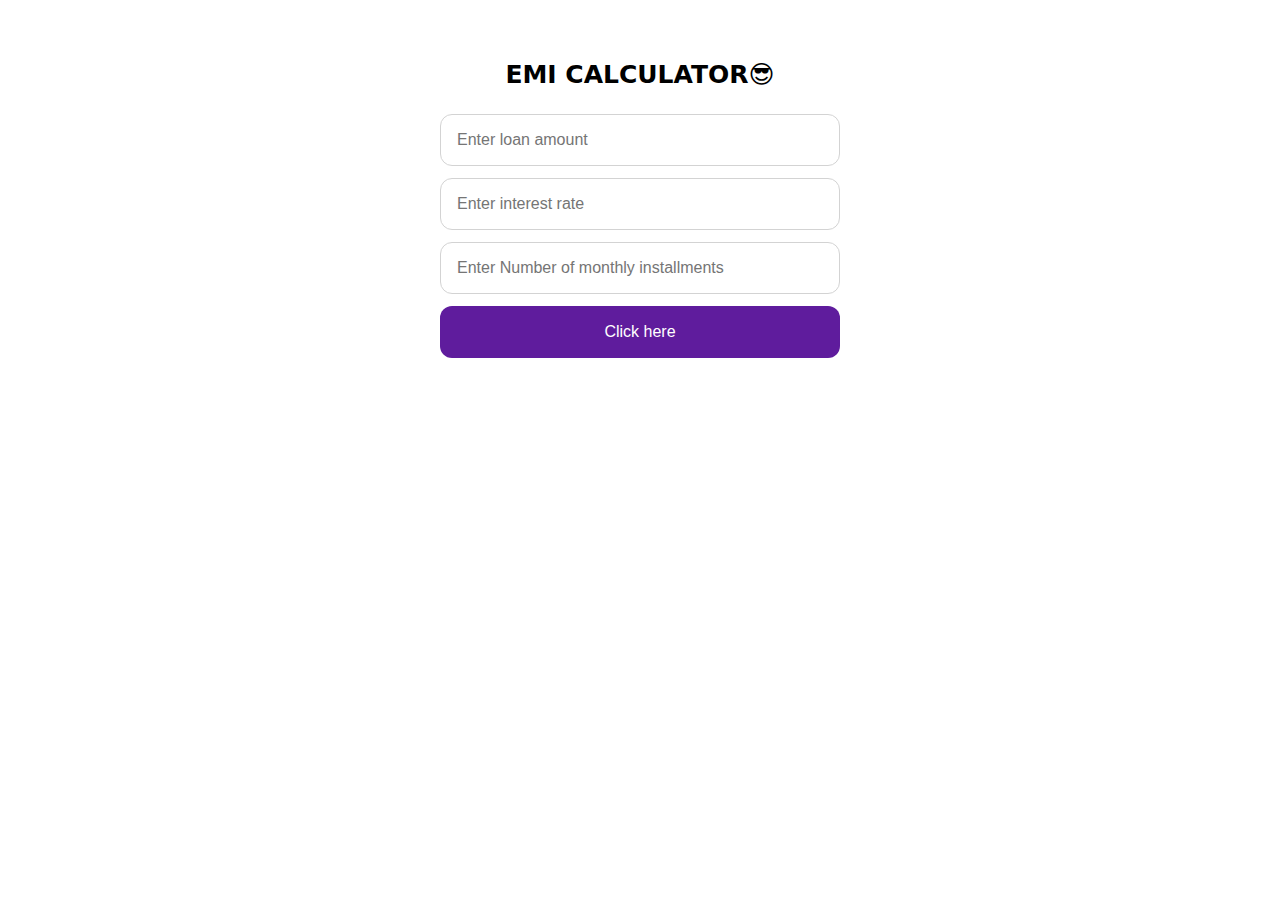
<file: day2/index.html>
<!DOCTYPE html>
<html lang="en">

<head>
    <meta charset="UTF-8">
    <meta name="viewport" content="width=device-width, initial-scale=1.0">
    <title>EMI CALCULATOR</title>
    <link rel="stylesheet" href="index.css">
</head>

<body>
    <div class="container">
        <h3 class="em1">EMI CALCULATOR😎</h3>
        <input type="number" value="" id="principalLoanAmount" placeholder="Enter loan amount">
        <input type="number" value="" id="interestRate" placeholder="Enter interest rate">
        <input type="number" value="" id="loanTerm" placeholder="Enter Number of monthly installments">
        <button class="btn" onclick="emiCal()">Click here</button>
        <h3 id="result"></h3>
    </div>
    <script src="index.js"></script>

</body>

</html>
</file>
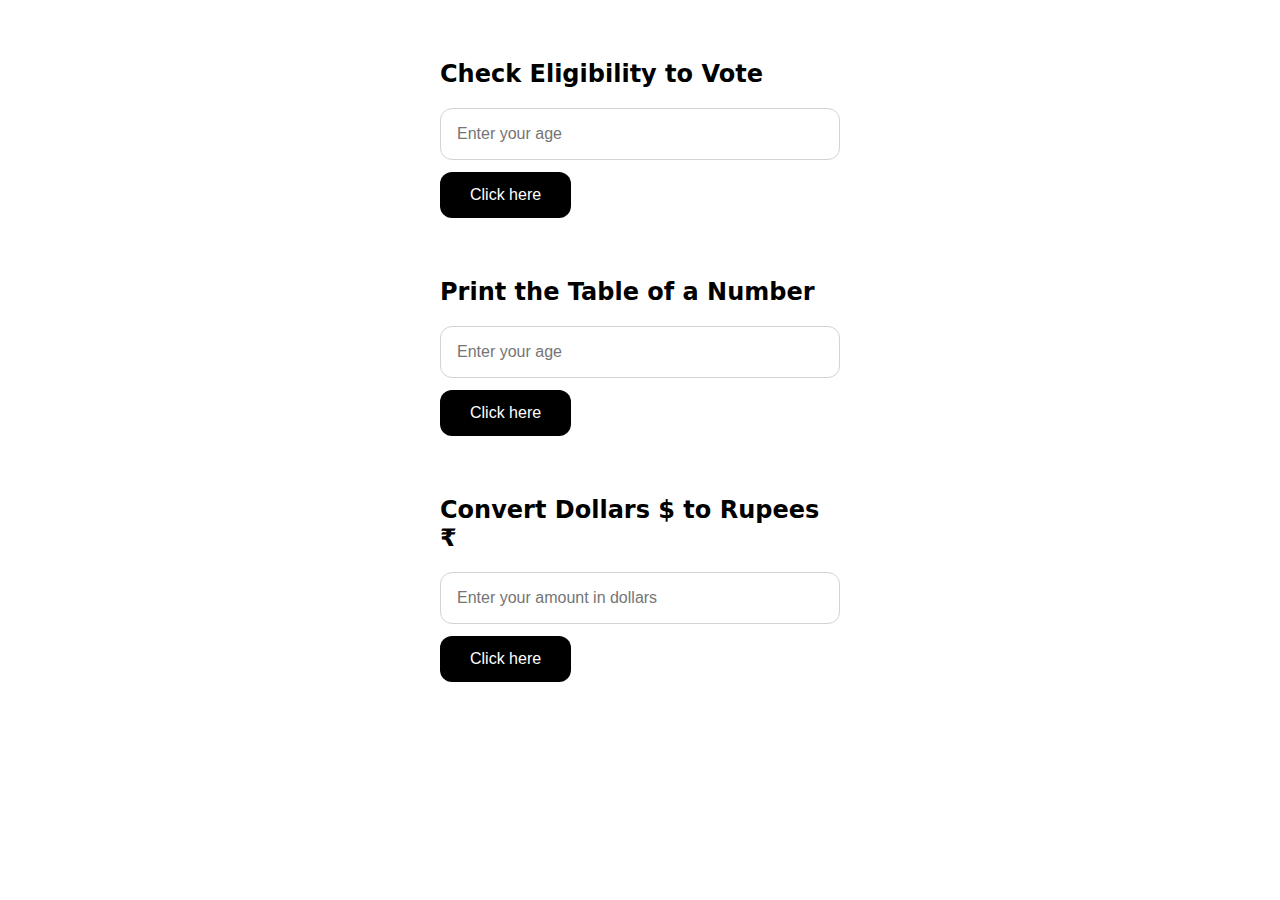
<file: home.html>
<!DOCTYPE html>
<html>

<head>
    <meta charset="UTF-8">
    <meta name="viewport" content="width=device-width, initial-scale=1.0">
    <title>vote</title>
    <link rel="stylesheet" href="home.css">
</head>

<body>
    <div class="container">
        <h2>Check Eligibility to Vote</h2>
        <input type="number" value=" " placeholder="Enter your age" id="age">
        <button class="btn" onclick="checkAge(age)">Click here</button>
        <h3 id="ag"></h3>
    </div>

    <div class="container">
        <h2>Print the Table of a Number</h2>
        <input type="number" value=" " placeholder="Enter your age" id="number">
        <button class="btn" onclick="printTable(number)">Click here</button>
        <h3 id="ag1"></h3>
    </div>

    <div class="container">
        <h2>Convert Dollars $ to Rupees ₹</h2>
        <input type="number" value=" " placeholder="Enter your amount in dollars" id="dollor">
        <button class="btn" onclick="convertDoller(dollor)">Click here</button>
        <h3 id="ag2"></h3>

    </div>



    <script src="home.js"></script>
</body>

</html>
</file>
<file: day2/index.css>
body {
    font-family: system-ui, -apple-system, BlinkMacSystemFont, 'Segoe UI', Roboto, Oxygen, Ubuntu, Cantarell, 'Open Sans', 'Helvetica Neue', sans-serif;
}

.container {
    width: 400px;
    margin: 60px auto;
}

.em1 {
    text-align: center;
    font-size: 25px;
}

.btn {
    width: 100%;
    background-color: rgb(95, 28, 157);
    padding: 17px;
    border: none;
    cursor: pointer;
    color: white;
    border-radius: 12px;
    font-size: 16px;

}

input {
    border: 1px solid lightgray;
    padding: 16px;
    font-size: 16px;
    border-radius: 12px;
    width: 100%;
    box-sizing: border-box;
    margin-bottom: 12px;
}
</file>
<file: home.css>
body {
    font-family: system-ui, -apple-system, BlinkMacSystemFont, 'Segoe UI', Roboto, Oxygen, Ubuntu, Cantarell, 'Open Sans', 'Helvetica Neue', sans-serif;
}

.container {
    width: 400px;
    margin: 60px auto;
}

.btn {
    background-color: black;
    border: none;
    padding: 14px 30px;
    border-radius: 12px;
    font-size: 16px;
    cursor: pointer;
    color: white;
}

input {
    border: 1px solid lightgray;
    padding: 16px;
    font-size: 16px;
    border-radius: 12px;
    width: 100%;
    box-sizing: border-box;
    margin-bottom: 12px;
}
</file>
